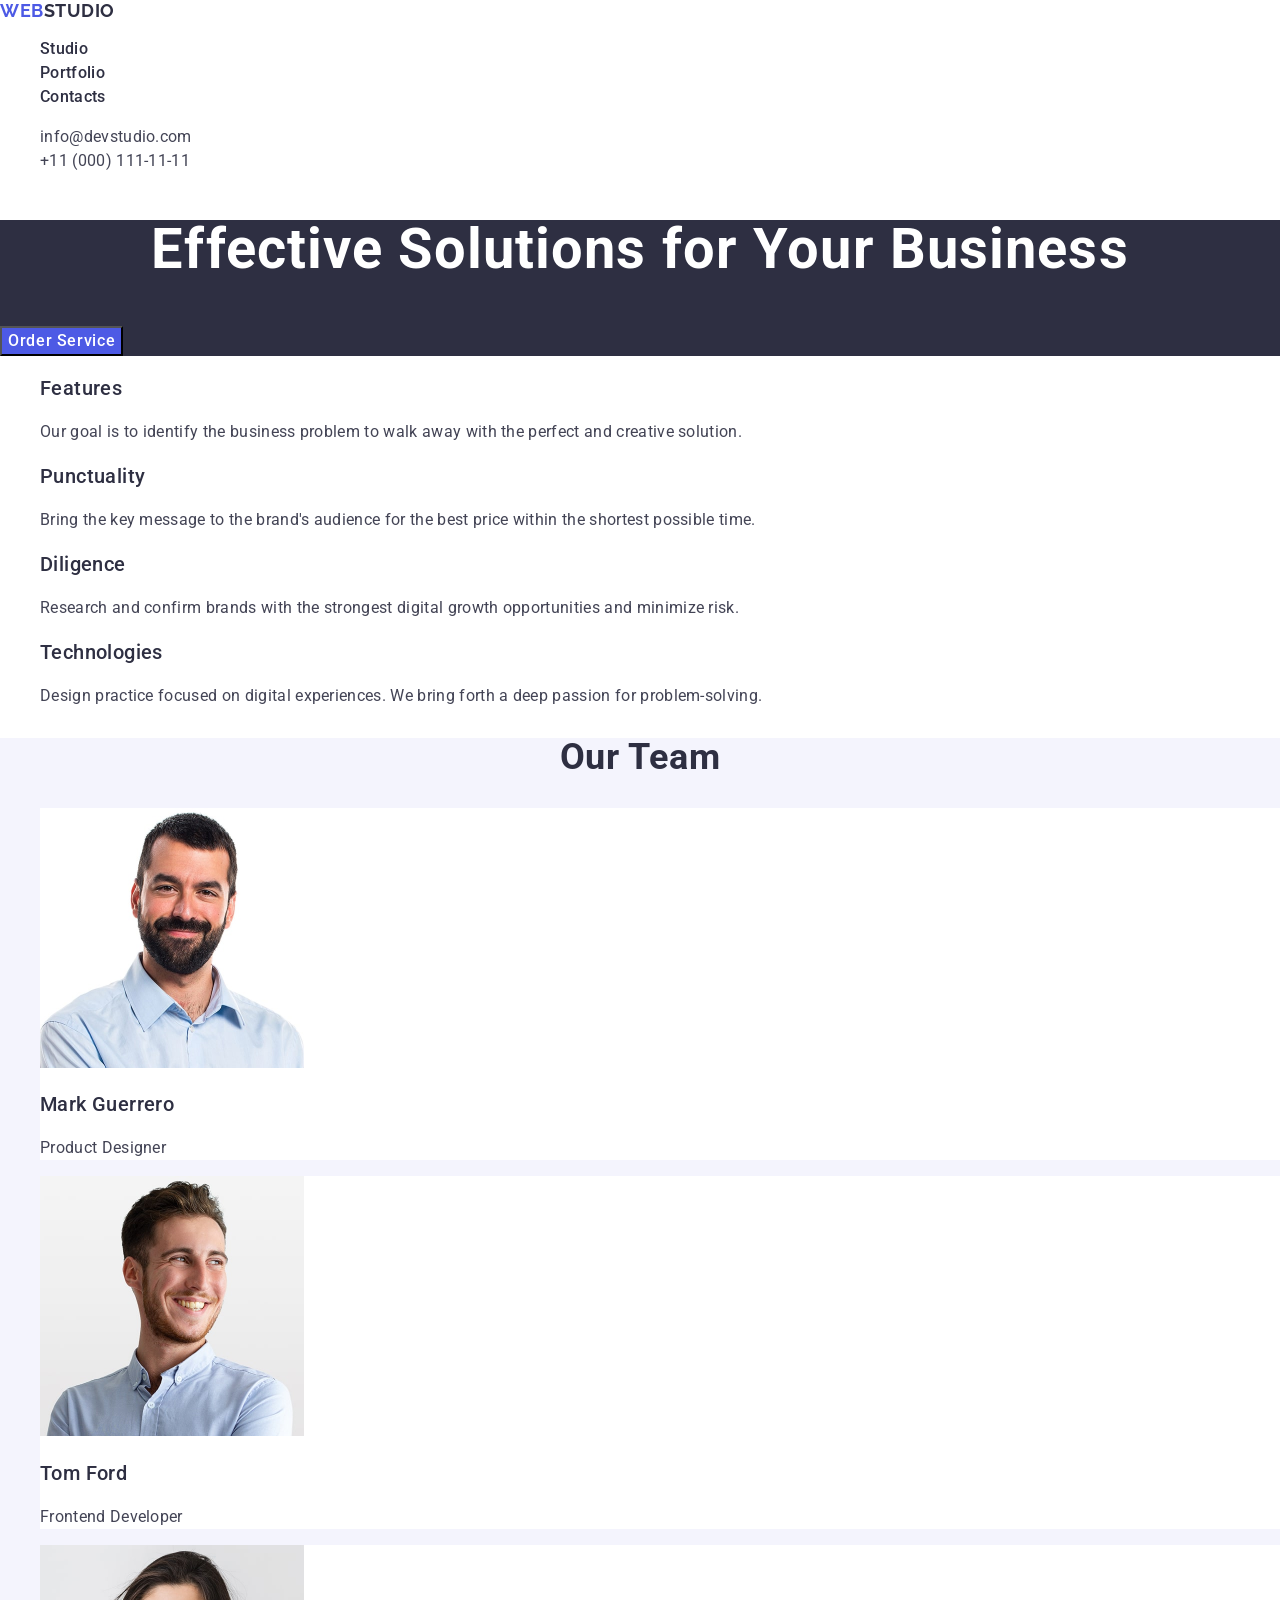
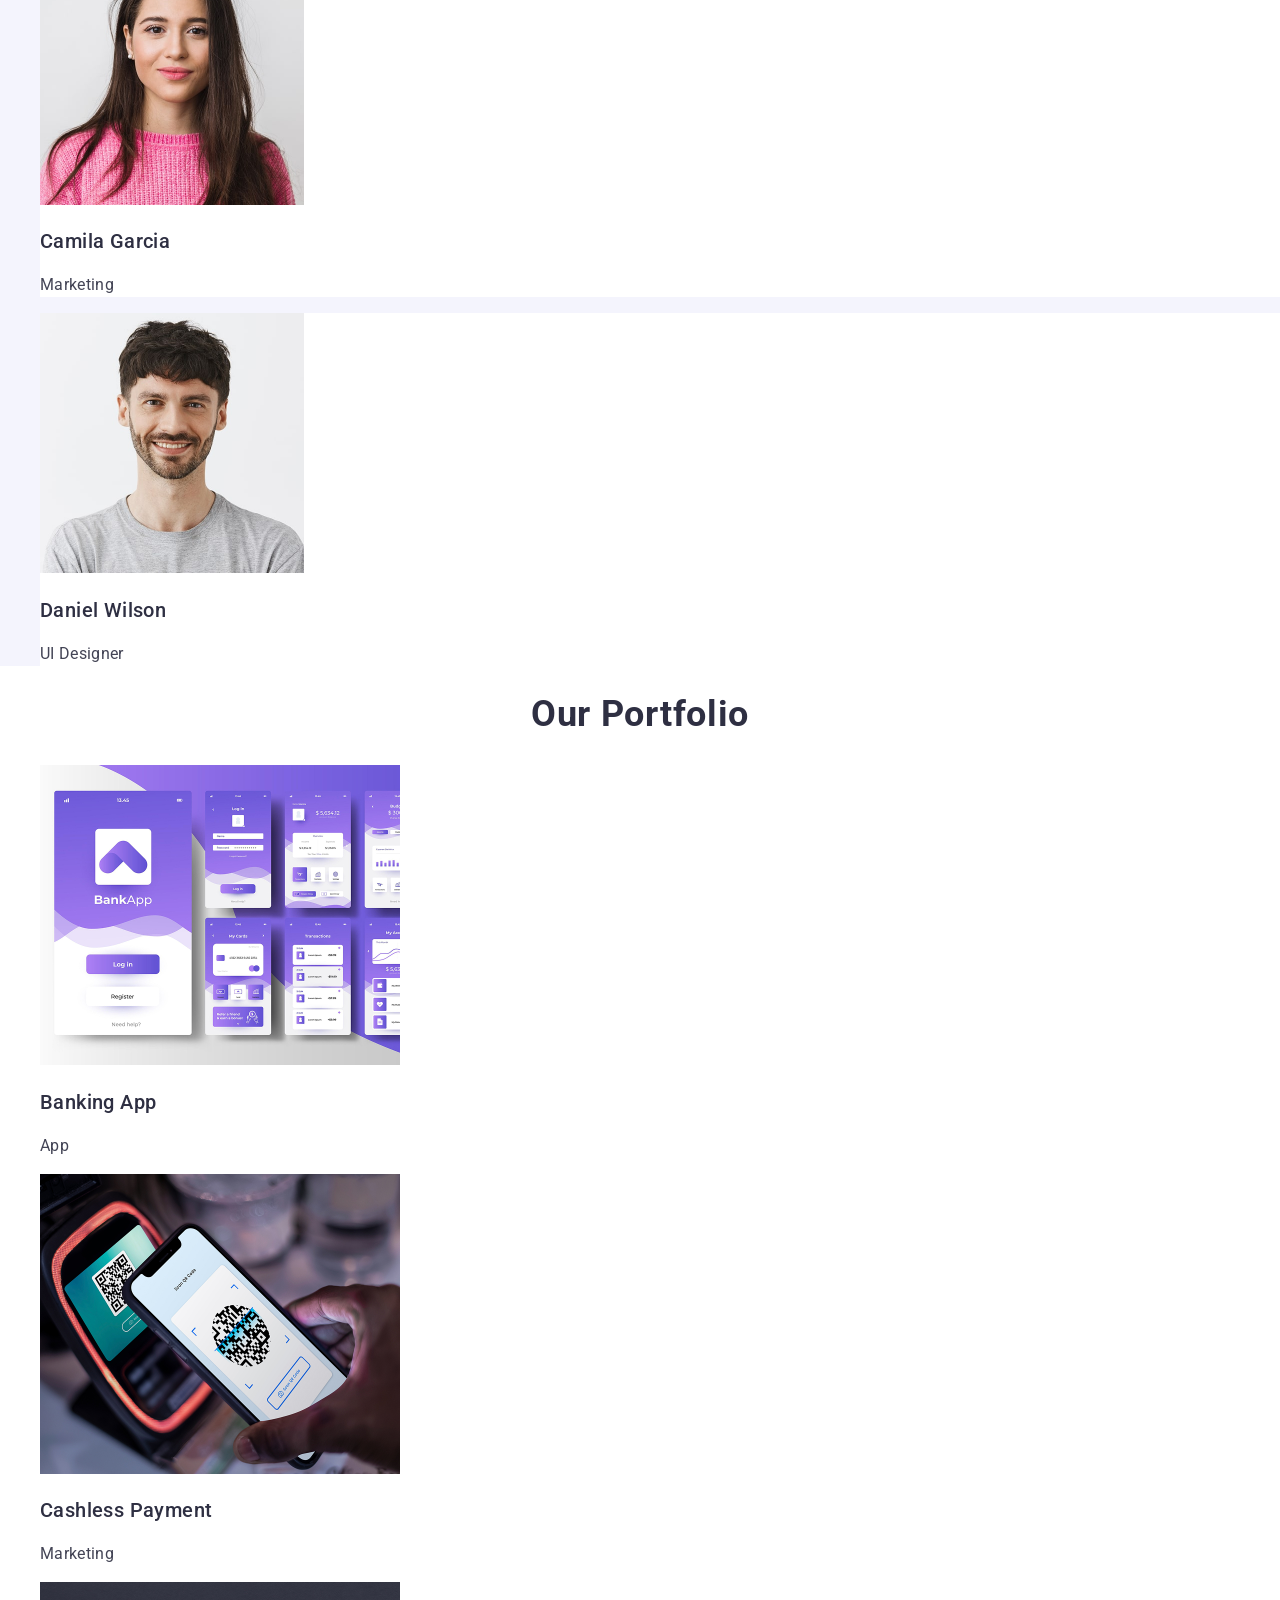
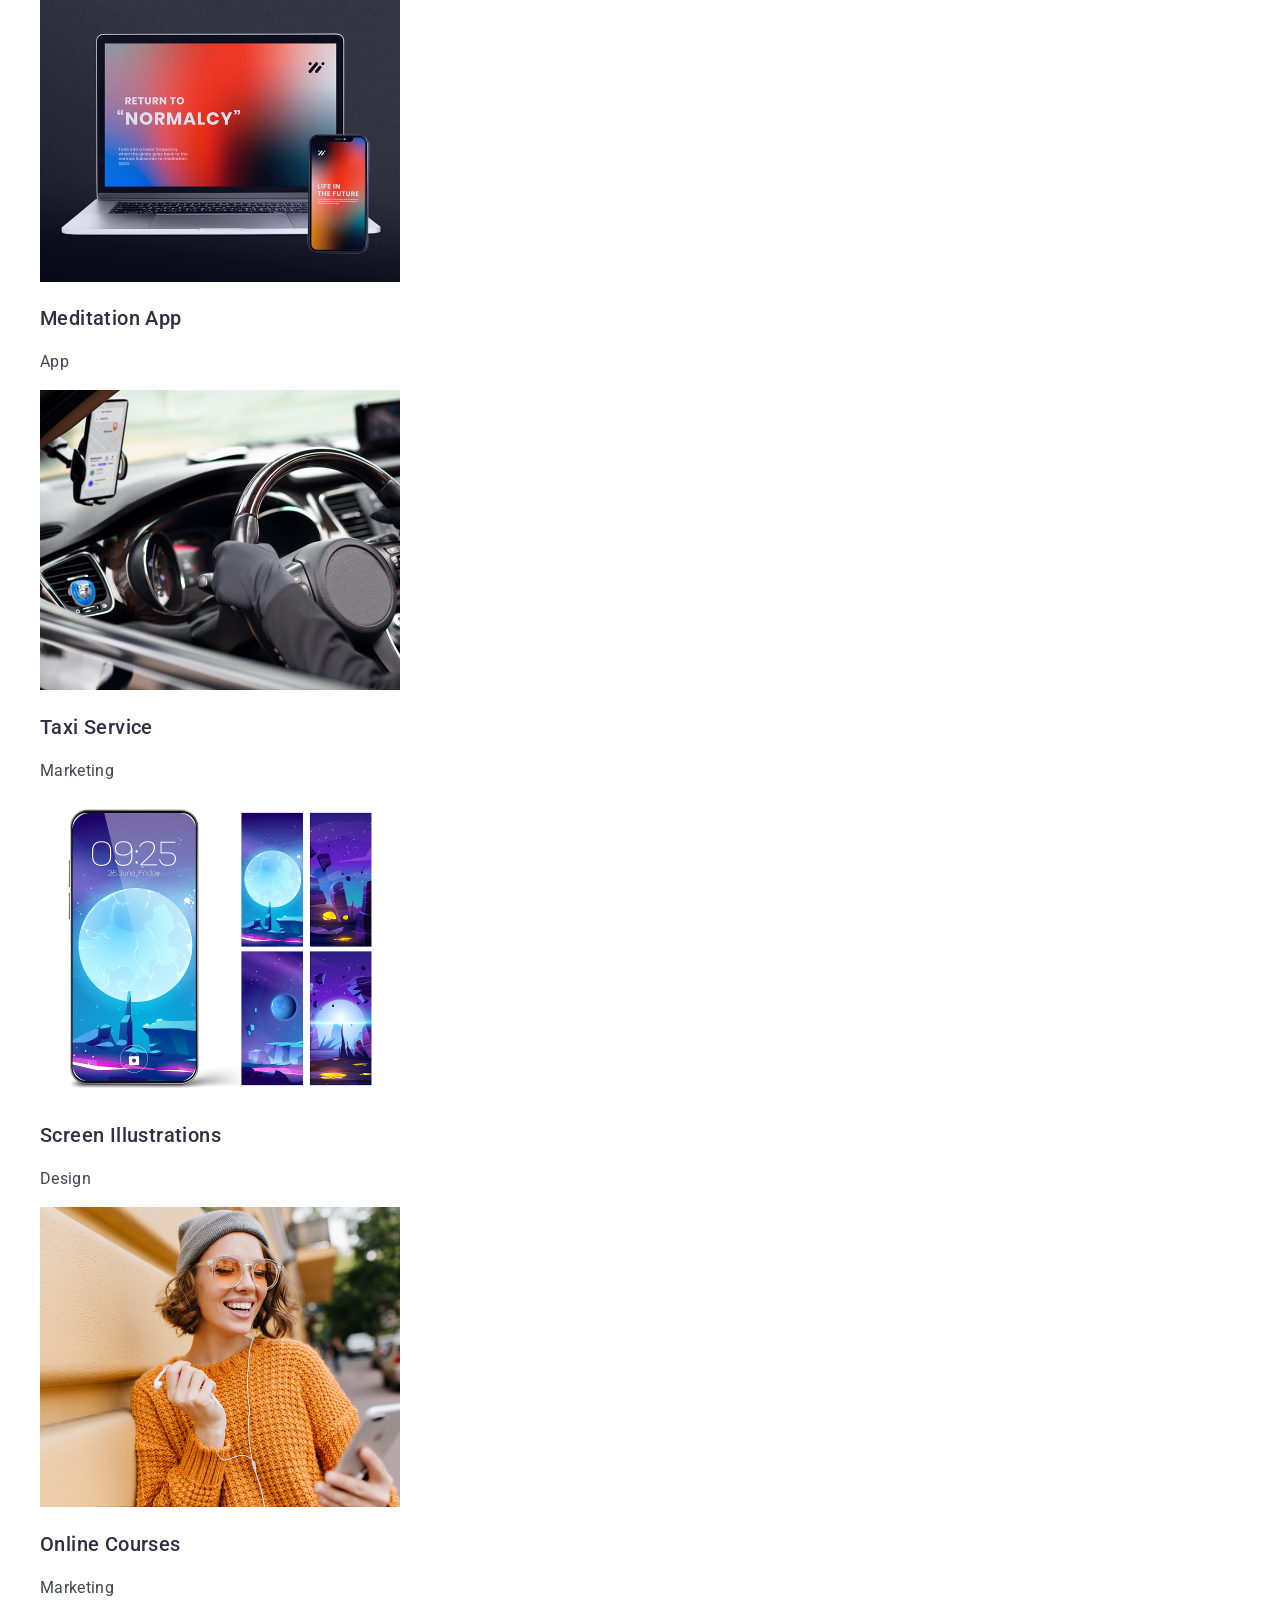
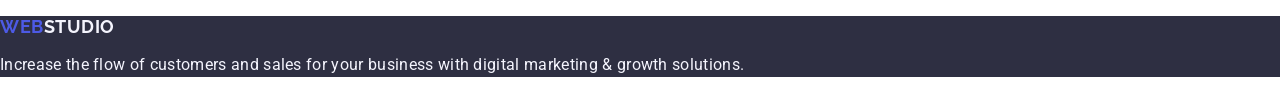
<file: index.html>
<!DOCTYPE html>
<html lang="en">
<head>
    <meta charset="UTF-8">
    <meta name="viewport" content="width=device-width, initial-scale=1.0">
    <title>Lesson 1</title>
    <link rel="stylesheet" href="https://cdnjs.cloudflare.com/ajax/libs/modern-normalize/3.0.1/modern-normalize.min.css"
        integrity="sha512-q6WgHqiHlKyOqslT/lgBgodhd03Wp4BEqKeW6nNtlOY4quzyG3VoQKFrieaCeSnuVseNKRGpGeDU3qPmabCANg=="
        crossorigin="anonymous" referrerpolicy="no-referrer" />
    <link rel="stylesheet" type="text/css" href="./css/styles.css" >
    <link rel="preconnect" href="https://fonts.googleapis.com">
    <link rel="preconnect" href="https://fonts.gstatic.com" crossorigin>
    <link href="https://fonts.googleapis.com/css2?family=Raleway:wght@700;900&family=Roboto:wght@400;500;700&display=swap"
        rel="stylesheet">
</head>
<body>
    <header class="header">
        <nav class="header-navigation">
            <a class="header-logo" href="index.html">Web<span>Studio</span></a>
            <ul class="header-menu-list">
                <li class="header-menu-item"><a class="header-menu-link" href="">Studio</a></li>
                <li class="header-menu-item"><a class="header-menu-link" href="">Portfolio</a></li>
                <li class="header-menu-item"><a class="header-menu-link" href="">Contacts</a></li>
            </ul>
        </nav>
        <address class="header-address">
            <ul header-address-list>
                <li clas="header-address-item"><a class="header-address-link" href="mailto:info@devstudio.com">info@devstudio.com</a></li>
                <li clas="header-address-item"><a class="header-address-link" href="tel:+110001111111">+11 (000) 111-11-11</a></li>
            </ul>
        </address>
    </header>
    <main>
        <!-- 1 SECTION HERO-->
        <section class="hero">
            <h1 class="hero-title">Effective Solutions for Your Business</h1>
            <button class="hero-btn" type="button">Order Service</button>
        </section>
        <!-- 2 SECTION FEATURES -->
        <section class="features">
            <h2 hidden>Features</h2>
            <ul class="features-list">
                <li class="features-item">
                    <h3 class="features-subtitle section-subtitle">Features</h3>
                    <p class="features-item-text section-item-text">Our goal is to identify the business
                    problem to walk away with the perfect and creative solution.</p>
                </li>
                <li class="features-item">
                    <h3 class="features-subtitle section-subtitle">Punctuality</h3>
                    <p class="features-item-text section-item-text">Bring the key message to the brand's audience for the best price within the shortest possible time.</p>
                </li>
                <li class="features-item">
                    <h3 class="features-subtitle section-subtitle">Diligence</h3>
                    <p class="features-item-text section-item-text">Research and confirm brands with the strongest digital growth opportunities and minimize risk.</p>
                </li>
                <li class="features-item">
                    <h3 class="features-subtitle section-subtitle">Technologies</h3>
                    <p class="features-item-text section-item-text">Design practice focused on digital experiences. We bring forth a deep passion for problem-solving.</p>
                </li>
            </ul>
        </section>
        <!-- 3 Our Team -->
        <section class="team">
            <h2 class="team-title section-title">Our Team</h2>
            <ul class="team-list">
                <li class="team-item">
                    <img 
                    src="./images/mark.jpg" 
                    width="264"
                    height="260"
                    alt="Mark Guerrero">
                    <h3 class="team-subtitle section-subtitle">Mark Guerrero</h3>
                    <p class="team-item-text section-item-text">Product Designer</p>
                </li>
                <li class="team-item">
                    <img 
                    src="./images/tom.jpg"
                    width="264"
                    height="260" 
                    alt="Tom Ford">
                    <h3 class="team-subtitle section-subtitle">Tom Ford</h3>
                    <p class="team-item-text section-item-text">Frontend Developer</p>
                </li>
                <li class="team-item">
                    <img 
                    src="./images/camila.jpg"
                    width="264"
                    height="260" 
                    alt="Camila Garcia">
                    <h3 class="team-subtitle section-subtitle">Camila Garcia</h3>
                    <p class="team-item-text section-item-text">Marketing</p>
                </li>
                <li class="team-item">
                    <img 
                    src="./images/daniel.jpg"
                    width="264"
                    height="260"
                    alt="Daniel Wilson">
                    <h3 class="team-subtitle section-subtitle">Daniel Wilson</h3>
                    <p class="team-item-text section-item-text">UI Designer</p>
                </li class="team-item">
            </ul>
        </section>
        <!-- 4 SECTION Our Portfolio -->
        <section class="portfolio">
            <h2 class="portfolio-title section-title">Our Portfolio</h2>
            <ul class="portfolio-list">
                <li class="portfolio-item">
                    <img 
                        class="portfolio-img" 
                        src="./images/banking-app.jpg" 
                        alt="Banking App"
                        width="360"
                        heght="300">
                    <h3 class="portfolio-subtitle section-subtitle">Banking App</h3>
                    <p class="portfolio-item-text section-item-text">App</p>
                </li>
                <li class="portfolio-item">
                    <img 
                        class="portfolio-img" 
                        src="./images/cashless-payment.jpg" 
                        alt="Cashless Payment"
                        width="360"
                        heght="300">
                    <h3 class="portfolio-subtitle section-subtitle">Cashless Payment</h3>
                    <p class="portfolio-item-text section-item-text">Marketing</p>
                </li>
                <li class="portfolio-item">
                    <img 
                        class="portfolio-img" 
                        src="./images/meditation-app.jpg" 
                        alt="Meditation App"
                        width="360"
                        heght="300">
                    <h3 class="portfolio-subtitle section-subtitle">Meditation App</h3>
                    <p class="portfolio-item-text section-item-text">App</p>
                </li>
                <li class="portfolio-item">
                    <img 
                        class="portfolio-img" 
                        src="./images/taxi-service.jpg" 
                        alt="Taxi Service"
                        width="360"
                        heght="300">
                    <h3 class="portfolio-subtitle section-subtitle">Taxi Service</h3>
                    <p class="portfolio-item-text section-item-text">Marketing</p>
                </li>
                <li class="portfolio-item">
                    <img 
                        class="portfolio-img" 
                        src="./images/screen-illustrations.jpg" 
                        alt="Screen Illustrations"
                        width="360"
                        heght="300">
                    <h3 class="portfolio-subtitle section-subtitle">Screen Illustrations</h3>
                    <p class="portfolio-item-text section-item-text">Design</p>
                </li>
                <li class="portfolio-item">
                    <img 
                        class="portfolio-img" 
                        src="./images/online-courses.jpg" 
                        alt="Online Courses"
                        width="360"
                        heght="300">
                    <h3 class="portfolio-subtitle section-subtitle">Online Courses</h3>
                    <p class="portfolio-item-text section-item-text">Marketing</p>
                </li>
            </ul>
        </section>
    </main>
    <!-- Footer -->
    <footer class="footer">
        <a class="footer-logo" href="index.html">Web<span class="accent">Studio</span></a>
        <p class="footer-text">Increase the flow of customers and sales for your business with digital marketing & growth solutions.</p>
    </footer>
</body>
</html>
</file>
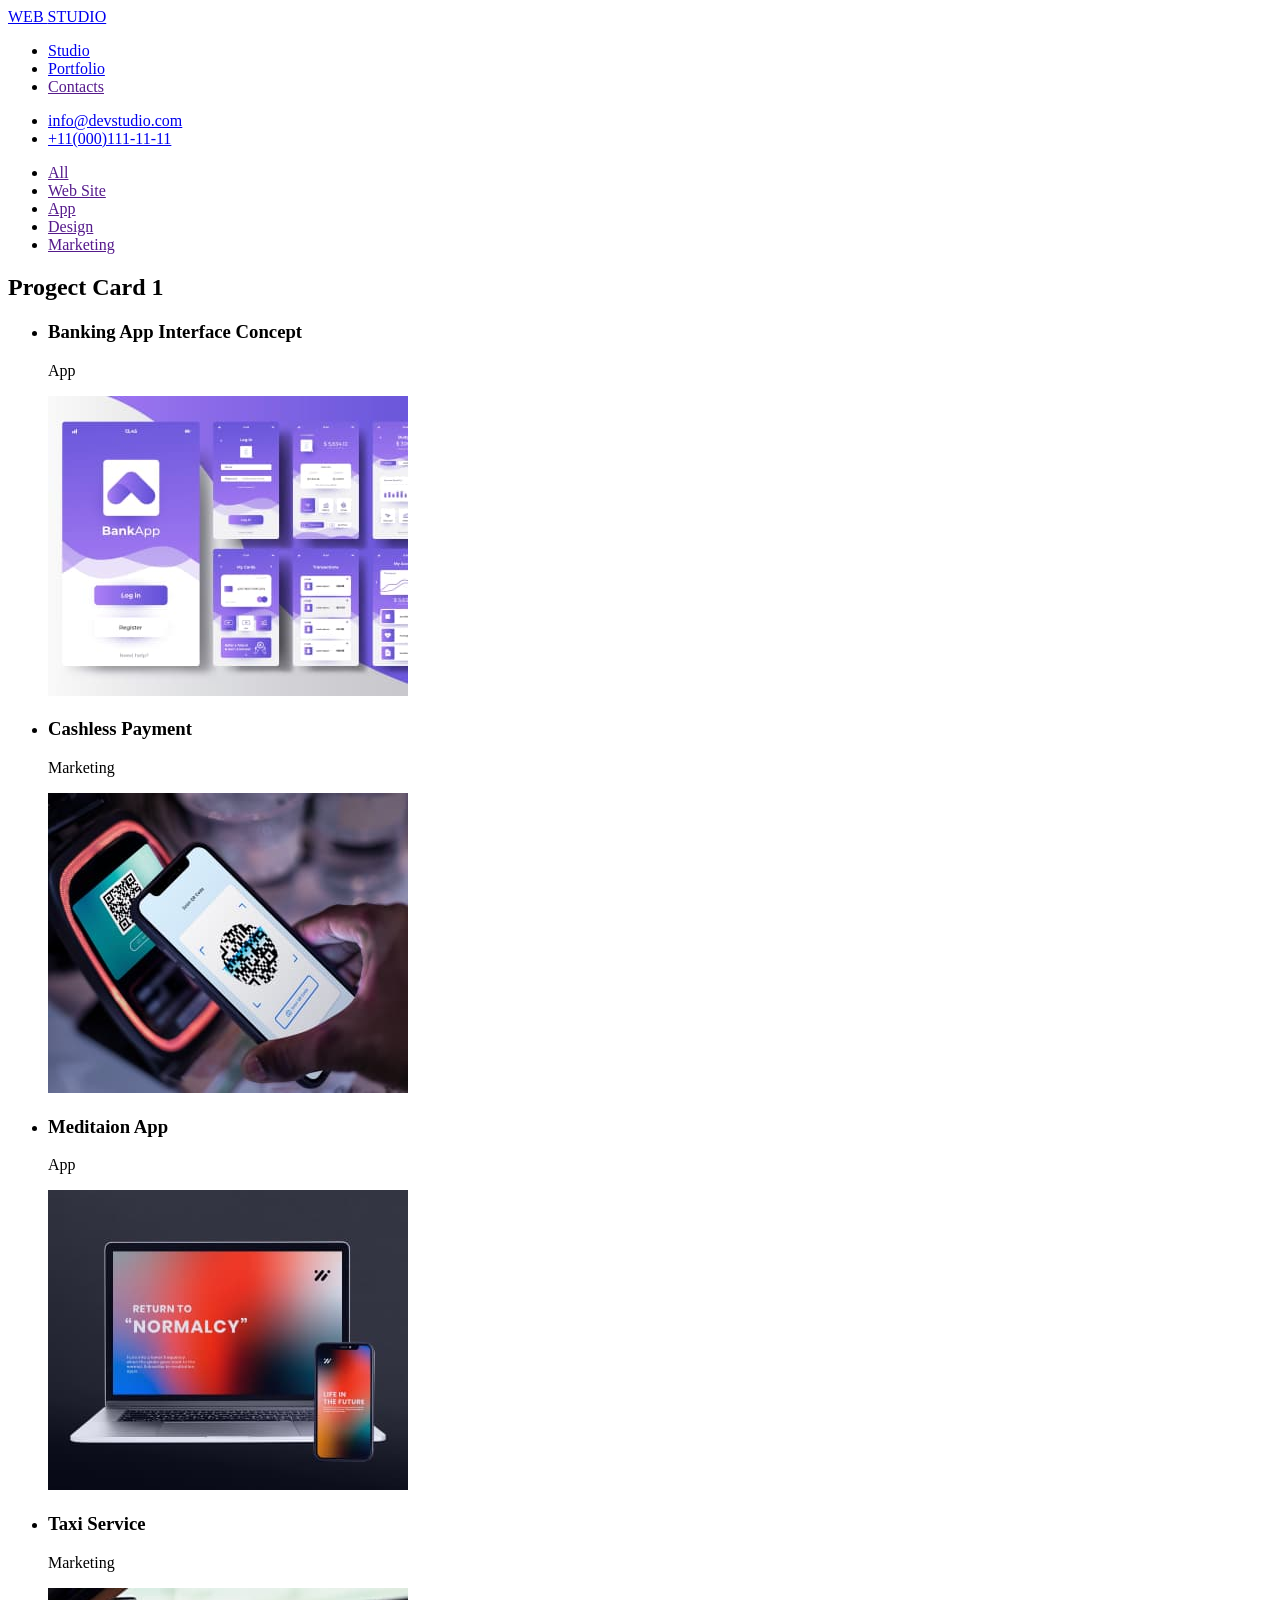
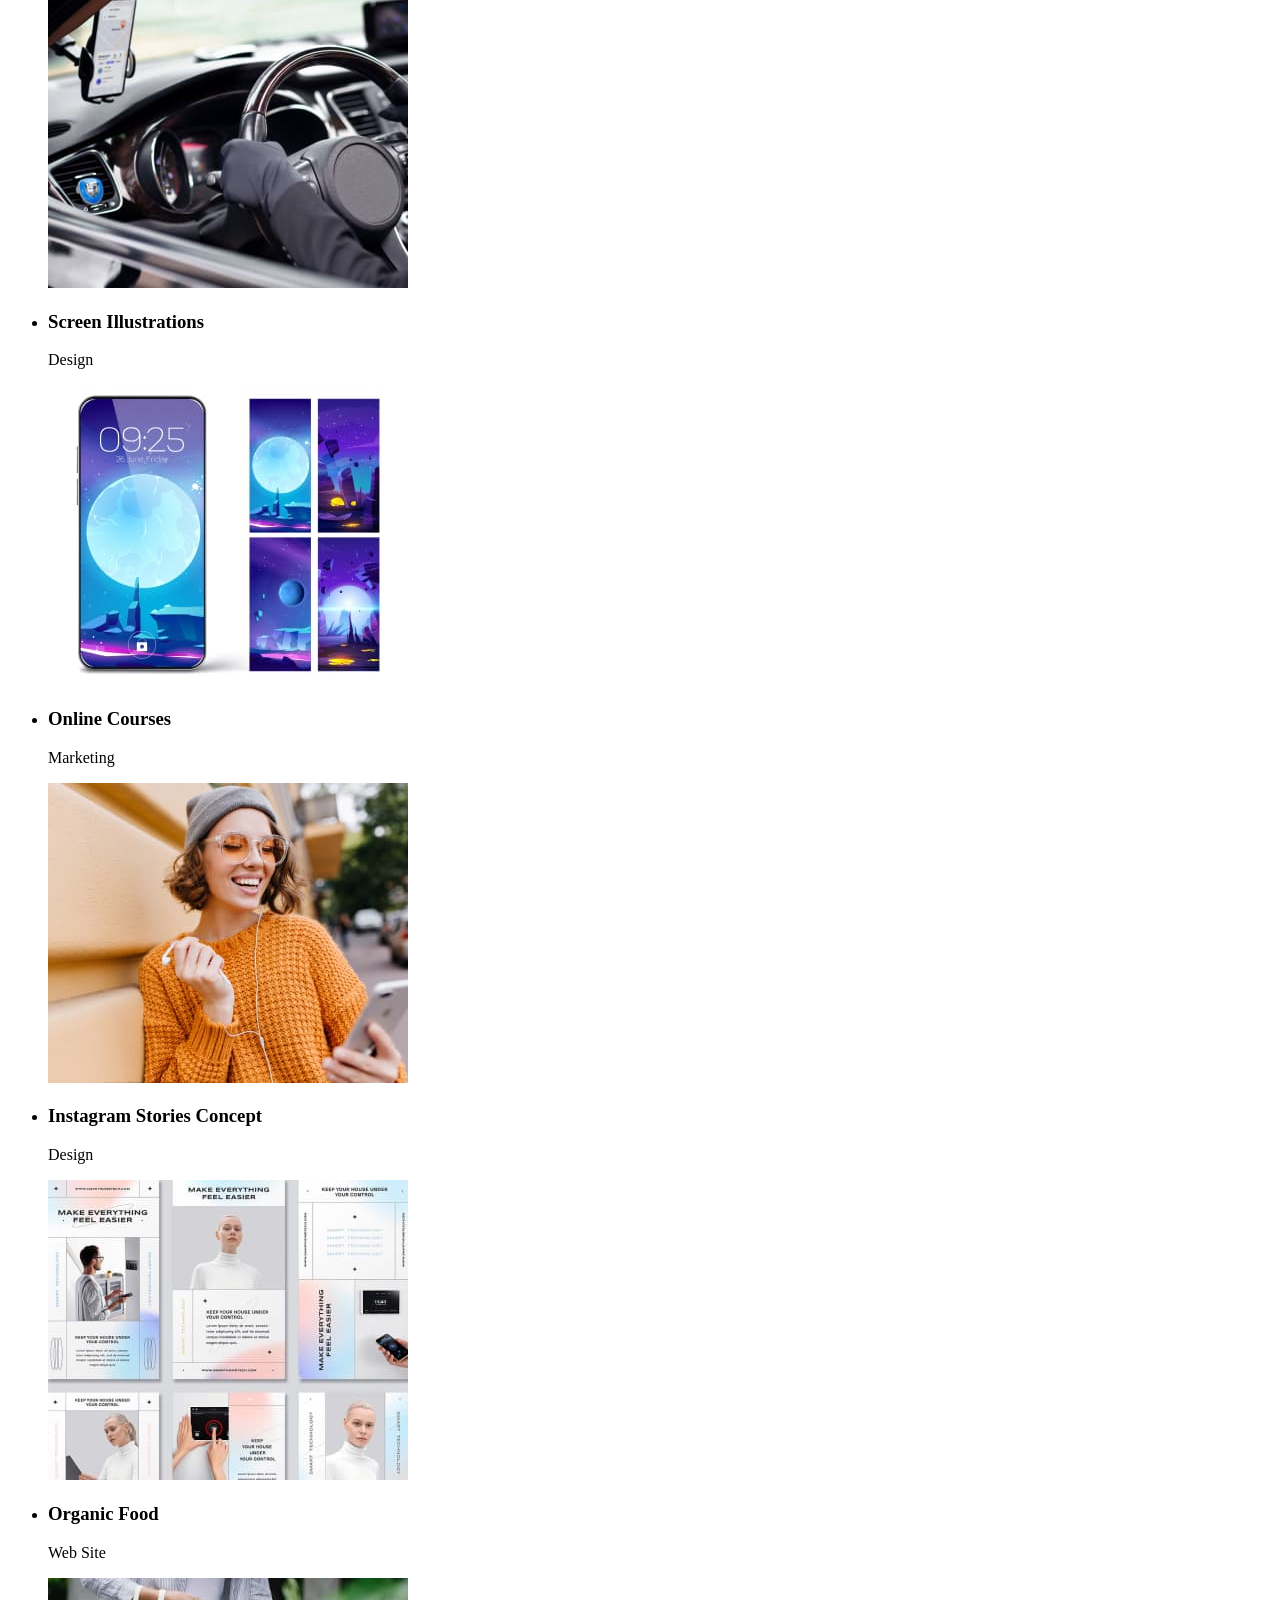
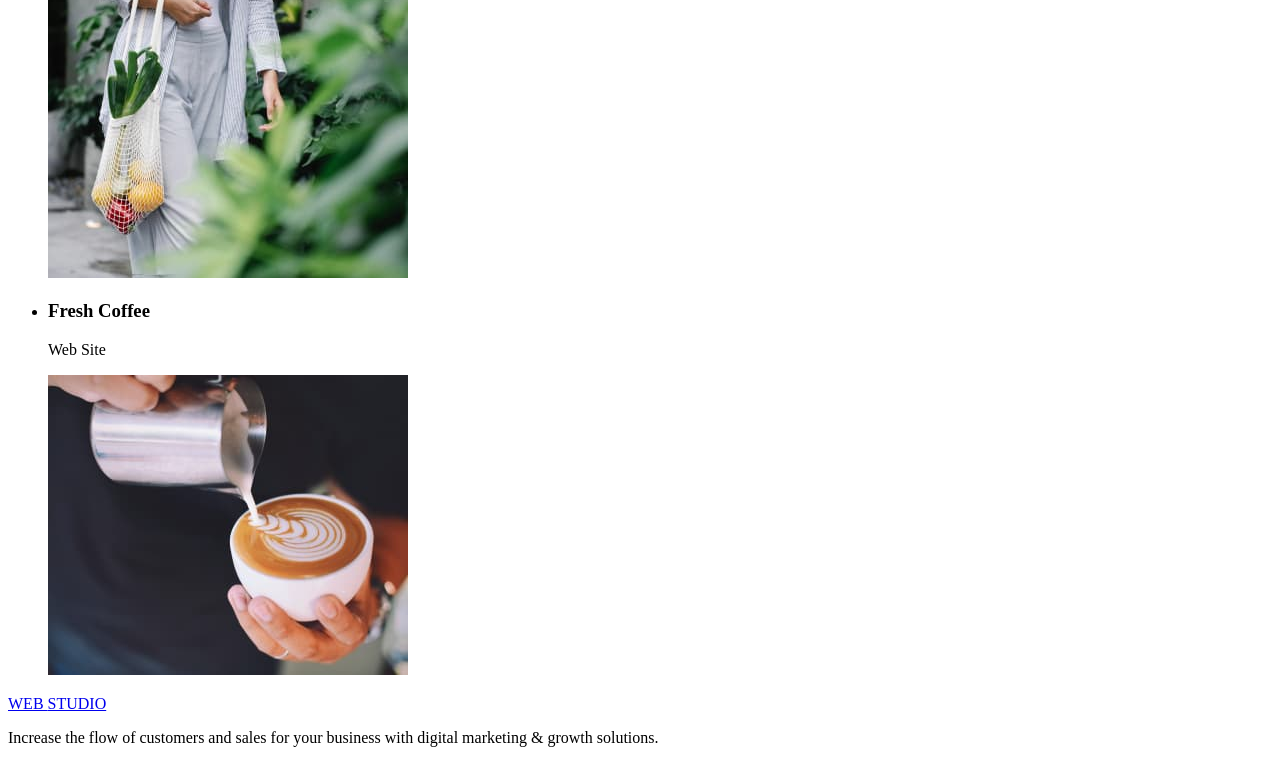
<file: Portfolio.html>
<!DOCTYPE html>
<html lang="en">
    <head>
        <meta charset="UTF-8" />
        <meta http-equiv="X-UA-Compatible" content="IE=edge" />
        <meta name="viewport" content="width=device-width, initial-scale=1.0" />
        <meta name="description" content="Effective Solutions for Your Business" />
        <title>Portfolio</title>
    </head>
    <body>
        <!-- Header section -->
        <header>
            <!-- Menu nav -->
            <!-- Logo -->
            <a href="#">WEB <span>STUDIO</span></a>
            <!-- End Logo -->
            <nav>
                <ul>
                    <li><a href="./index.html">Studio</a></li>
                    <li><a href="./Portfolio.html">Portfolio</a></li>
                    <li><a href="">Contacts</a></li>
                </ul>
            </nav>
            <!-- End Menu nav -->
            <!-- Contacts -->
            <ul>
                <li><a href="mailto:info@devstudio.com">info@devstudio.com</a></li>
                <li><a href="tel:+110001111111">+11(000)111-11-11</a></li>
            </ul>
            <!-- End Contacts -->
        </header>
        <!-- End Header section -->
        <!-- Main section -->
        <main>
            <!-- Portfolio menu -->
            <ul>
                <li><a href="">All</a></li>
                <li><a href="">Web Site</a></li>
                <li><a href="">App</a></li>
                <li><a href="">Design</a></li>
                <li><a href="">Marketing</a></li>
            </ul> 
            <!-- End Portfolio menu -->
            <!-- Portfolio -->
      
        <h2>Progect Card 1</h2>
        <!-- Row 1 -->
        <ul>
          <li>
            <h3>Banking App Interface Concept</h3>
            <p>App</p>
            <img
              src="./images/Portfolio/img1.jpg"
              alt="Banking App Interface Concept"
              width="360"
              height="300"
            />
          </li>
          <li>
            <h3>Cashless Payment</h3>
            <p>Marketing</p>
            <img
              src="./images/Portfolio/img2.jpg"
              alt="Cashless Payment"
              width="360"
              height="300"
            />
          </li>
          <li>
            <h3>Meditaion App</h3>
            <p>App</p>
            <img
              src="./images/Portfolio/img3.jpg"
              alt="Meditaion App"
              width="360"
              height="300"
            />
          </li>
        </ul>
        <!-- End Row 1 -->
        <!-- Row 2 -->
        <ul>
          <li>
            <h3>Taxi Service</h3>
            <p>Marketing</p>
            <img
              src="./images/Portfolio/img4.jpg"
              alt="Taxi Service"
              width="360"
              height="300"
            />
          </li>
          <li>
            <h3>Screen Illustrations</h3>
            <p>Design</p>
            <img
              src="./images/Portfolio/img5.jpg"
              alt="Screen Illustrations"
              width="360"
              height="300"
            />
          </li>
          <li>
            <h3>Online Courses</h3>
            <p>Marketing</p>
            <img
              src="./images/Portfolio/img6.jpg"
              alt="Online Courses"
              width="360"
              height="300"
            />
          </li>
        </ul>
        <!-- End Row 2 -->
        <!-- Row 3 -->
        <ul>
            <li>
                <h3>Instagram Stories Concept</h3>
                <p>Design</p>
                <img
                  src="./images/Portfolio/img7.jpg"
                  alt="Instagram Stories Concept"
                  width="360"
                  height="300"
                />
            </li>
          <li>
            <h3>Organic Food</h3>
            <p>Web Site</p>
            <img
              src="./images/Portfolio/img8.jpg"
              alt="Organic Food"
              width="360"
              height="300"
            />
          </li>
          <li>
            <h3>Fresh Coffee</h3>
            <p>Web Site</p>
            <img
              src="./images/Portfolio/img9.jpg"
              alt="Fresh Coffee"
              width="360"
              height="300"
            />
          </li>
        </ul>
      
      <!-- End Row 3 -->
        </main>
        <!-- End Main section -->
        <!-- Footer section -->
        <footer>
            <!-- Logo -->
            <a href="#">WEB <span>STUDIO</span></a>
            <!-- End Logo -->
            <p>
            Increase the flow of customers and sales for your business with
            digital marketing & growth solutions.
            </p>
        </footer>
        <!-- End Footer section -->
    </body>
</html>
</file>
<file: css/styles.css>
body {
    font-family: 'Roboto', sans-serif;
    color: #434455;
    background-color: #ffffff;
}

a {
    text-decoration: none;
}

ul {
    list-style: none;
}

address {
    font-style: normal;
}

button {
    cursor: pointer;
}

/* ЗАГАЛЬНІ СТИЛІ */

.section-title {
    font-weight: 700;
    font-size: 36px;
    line-height: 1.11;
    letter-spacing: 0.02em;
    text-align: center;
    color: #2e2f42;
}

.section-subtitle {
    font-weight: 500;
    font-size: 20px;
    line-height: 1.2;
    letter-spacing: 0.02em;
    color: #2e2f42;
}

.section-item-text {
    font-size: 16px;
    line-height: 1.5;
    letter-spacing: 0.02em;
    color: ;
}

/* SECTION HEADER */

.header {}

.header-navigation {}

.header-logo {
    font-family: "Raleway", sans-serif;
    font-weight: 700;
    font-size: 18px;
    line-height: 1.17;
    letter-spacing: 0.03em;
    text-transform: uppercase;
    color: #4d5ae5;
}

.header-logo span {
    color: #2E2F42;
}
.header-menu-list {}

.header-menu-item {}

.header-menu-link {
    font-weight: 500;
    font-size: 16px;
    line-height: 1.5;
    letter-spacing: 0.02em;
    color: #2e2f42;
}

.header-menu-link:hover,
.header-menu-link:focus {
    color: #404bbf;
}

.header-address {
}

.header-menu {}

.header-menu-item {}

.header-address-link {
    font-size: 16px;
    line-height: 1.5;
    letter-spacing: 0.02em;
    color: inherit;
}

.header-address-link:hover,
.header-address-link:focus {
    color: #404bbf;
}

/* END SECTION HEADER */

/* SECTION HERO */
.hero {
    background: #2e2f42;
}

.hero-title {
    font-weight: 700;
    font-size: 56px;
    line-height: 1.07;
    letter-spacing: 0.02em;
    text-align: center;
    color: #fff;
}

.hero-btn {
    background-color: #4D5AE5;
    /* Button Text */
    font-weight: 500;
    font-size: 16px;
    line-height: 1.5;
    letter-spacing: 0.04em;
    color: #fff;
    cursor: pointer;
}

.hero-btn:hover,
.hero-btn:focus {
    background-color: #404bbf;
}

/* END SECTION HERO */

/* 2 SECTION STRATEGY */

.features {}

.features-list {}

.features-item {}

.features-subtitle {

}

.features-item-text {
   
}

/* END 2 SECTION STRATEGY */

/* 3 OUR TEAM */

.team {
    background: #f4f4fd;
}

.team-title {

}

.team-list {}

.team-item {
    background: #fff;
}

.team-subtitle {
 
}

.team-item-text {

}

/* 3 END OUR TEAM */

/* 4 SECTION PORTFOLIO */

.portfolio {}

.portfolio-title {

}

.portfolio-list {}

.portfolio-item {
    background: #fff;
}

.portfolio-img {}

.portfolio-subtitle {

}

.portfolio-item-text {

}

/* END 4 SECTION PORTFOLIO */

/* FOOTER */

.footer {
    background: #2e2f42;
}

.footer-logo {
    font-family: "Raleway";
    font-weight: 700;
    font-size: 18px;
    line-height: 1.17;
    letter-spacing: 0.03em;
    text-transform: uppercase;
    color: #4d5ae5;
}

.footer-logo span {
    color: #f4f4fd; 
}

.accent {} 

.footer-text {
    font-size: 16px;
    line-height: 1.5;
    letter-spacing: 0.02em;
    color: #f4f4fd;
}

/* END FOOTER */
</file>
